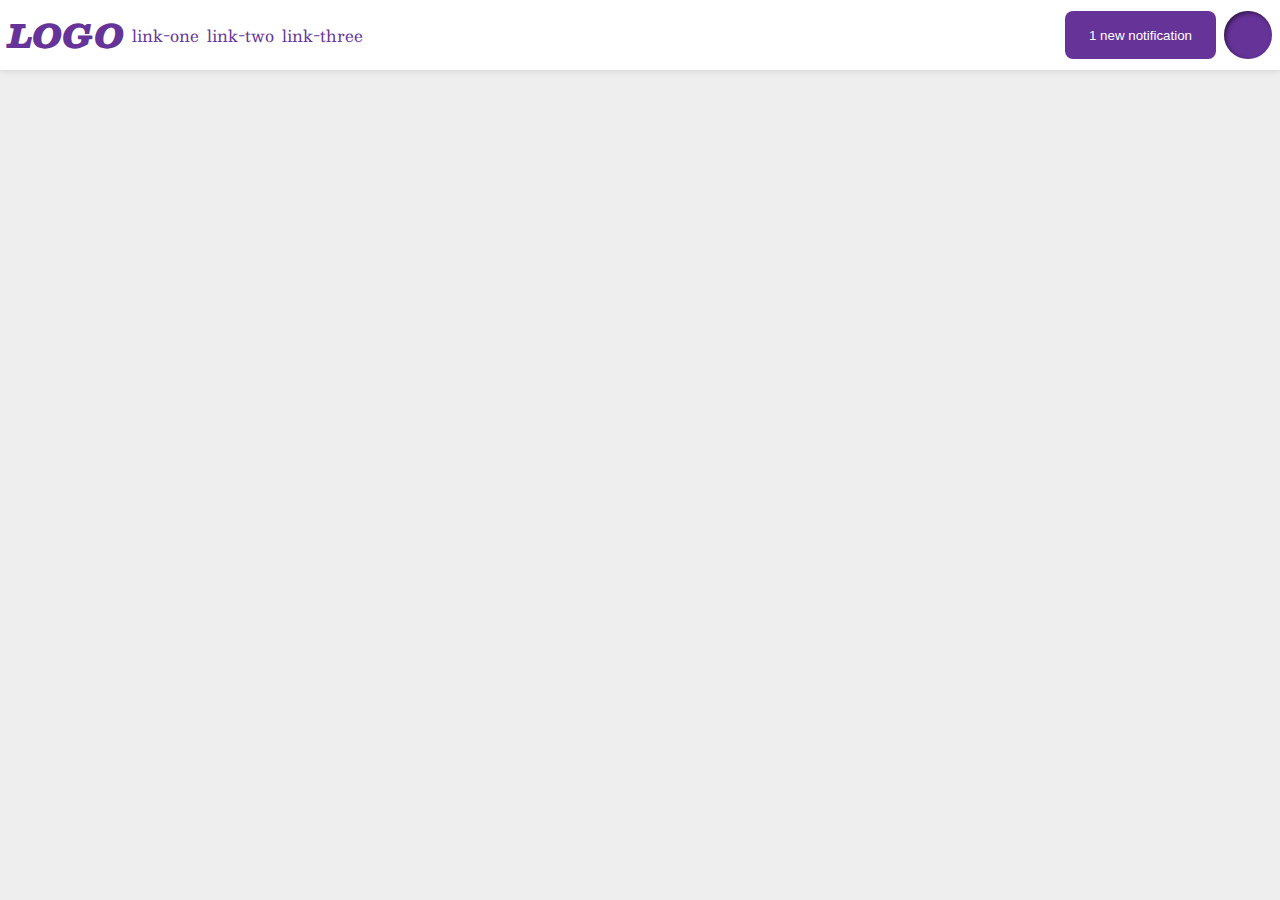
<file: foundations/flex/03-flex-header-2/index.html>
<!DOCTYPE html>
<html lang="en">
  <head>
    <meta charset="UTF-8">
    <meta http-equiv="X-UA-Compatible" content="IE=edge">
    <meta name="viewport" content="width=device-width, initial-scale=1.0">
    <title>Flex Header 2</title>
    <link rel="stylesheet" href="style.css">
  </head>
  <body>
    <div class="header">
      <div class = "left-container">
        <div class="logo">
          LOGO
        </div>
        <ul class="links">
          <li><a href="https://google.com">link-one</a></li>
          <li><a href="https://google.com">link-two</a></li>
          <li><a href="https://google.com">link-three</a></li>
        </ul>
      </div>
      <div class="right-container">
        <button class="notifications">
          1 new notification
        </button>
        <div class="profile-image"></div>
      </div>
    </div>
  </body>
</html>
</file>
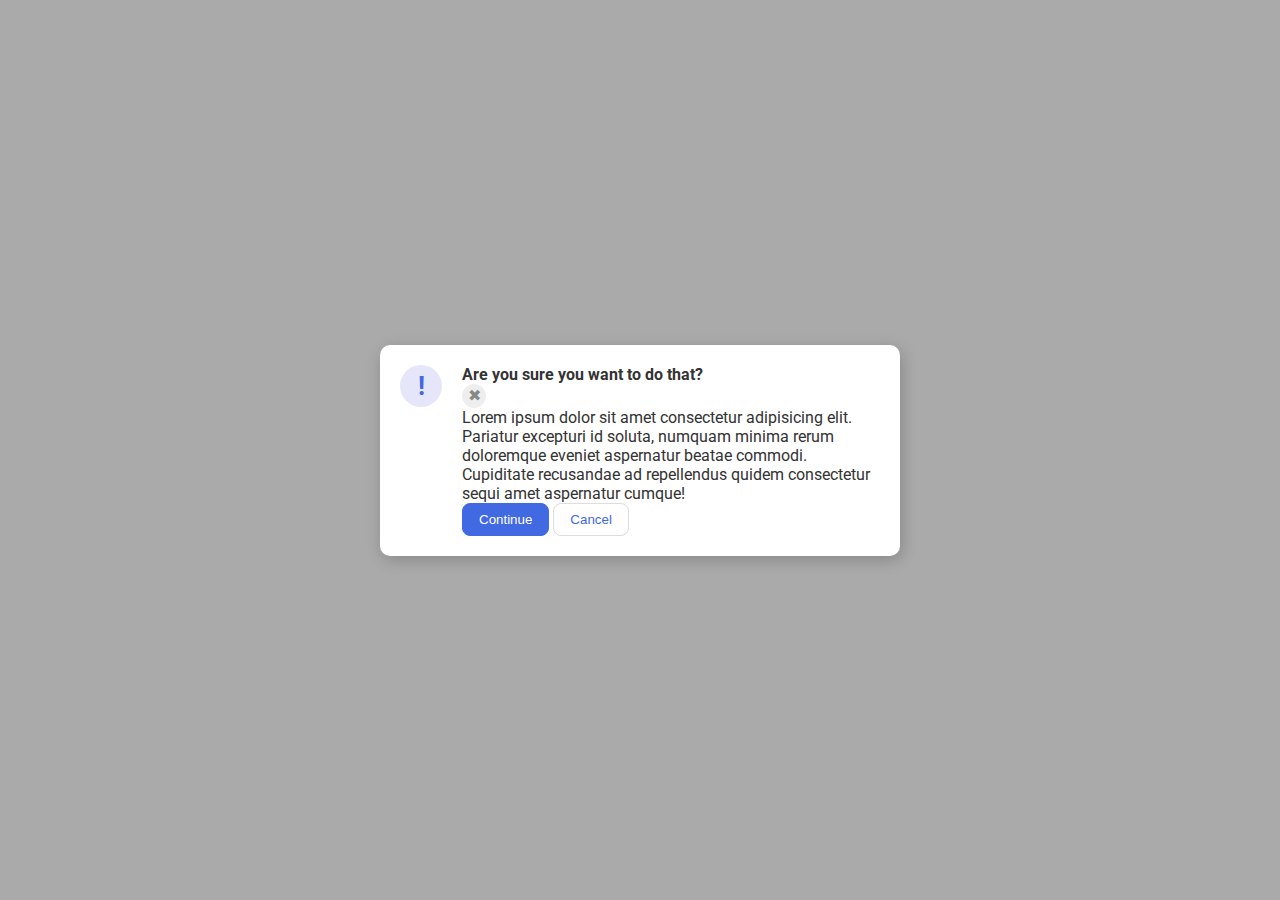
<file: foundations/flex/05-flex-modal/index.html>
<!DOCTYPE html>
<html lang="en">
  <head>
    <meta charset="UTF-8">
    <meta http-equiv="X-UA-Compatible" content="IE=edge">
    <meta name="viewport" content="width=device-width, initial-scale=1.0">
    <link rel="stylesheet" href="style.css">
    <title>Modal</title>
  </head>
  <body>
    <div class="modal">
      <div class="icon">!</div>
      <div class="container">
        <div class="header">
          Are you sure you want to do that?
          <button class="close-button">✖</button>
        </div>
        <div class="text">Lorem ipsum dolor sit amet consectetur adipisicing elit. Pariatur excepturi id soluta, numquam minima rerum doloremque eveniet aspernatur beatae commodi. Cupiditate recusandae ad repellendus quidem consectetur sequi amet aspernatur cumque!</div>
        <button class="continue">Continue</button>
        <button class="cancel">Cancel</button>
      </div>
    </div>
  </body>
</html>
</file>
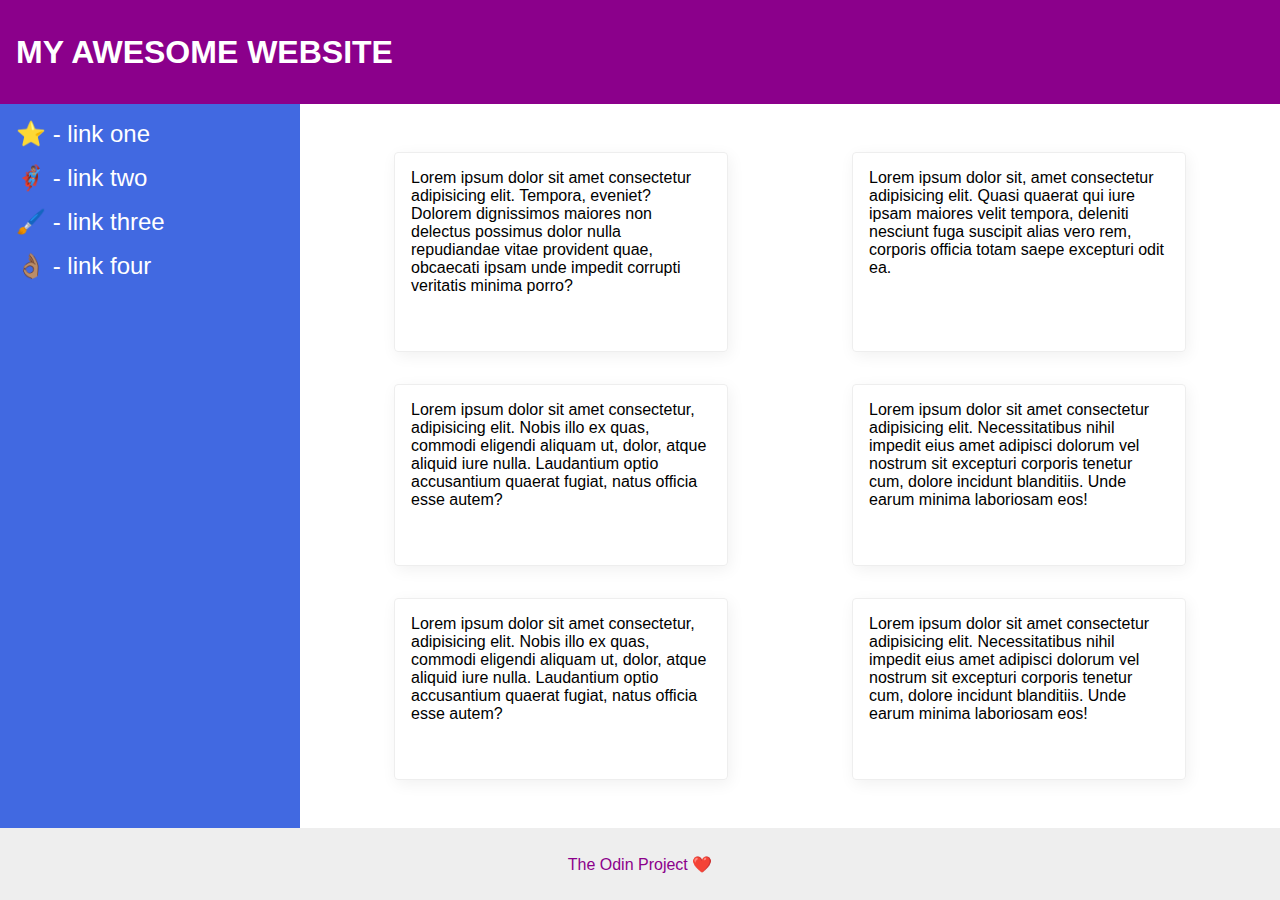
<file: foundations/flex/07-flex-layout-2/index.html>
<!DOCTYPE html>
<html lang="en">
  <head>
    <meta charset="UTF-8">
    <meta http-equiv="X-UA-Compatible" content="IE=edge">
    <meta name="viewport" content="width=device-width, initial-scale=1.0">
    <title>The Holy Grail</title>
    <link rel="stylesheet" href="style.css">
  </head>
  <body>
    <div class="header">
      MY AWESOME WEBSITE
    </div>
    <div class="content">
      <div class="sidebar">
        <ul>
          <li><a href="#">⭐ - link one</a></li>
          <li><a href="#">🦸🏽‍♂️ - link two</a></li>
          <li><a href="#">🖌️ - link three</a></li>
          <li><a href="#">👌🏽 - link four</a></li>
        </ul>
      </div>
      <div class="card-container">
        <div class="card">Lorem ipsum dolor sit amet consectetur adipisicing elit. Tempora, eveniet? Dolorem dignissimos maiores non delectus possimus dolor nulla repudiandae vitae provident quae, obcaecati ipsam unde impedit corrupti veritatis minima porro?</div>
        <div class="card">Lorem ipsum dolor sit, amet consectetur adipisicing elit. Quasi quaerat qui iure ipsam maiores velit tempora, deleniti nesciunt fuga suscipit alias vero rem, corporis officia totam saepe excepturi odit ea.</div>
        <div class="card">Lorem ipsum dolor sit amet consectetur, adipisicing elit. Nobis illo ex quas, commodi eligendi aliquam ut, dolor, atque aliquid iure nulla. Laudantium optio accusantium quaerat fugiat, natus officia esse autem?</div>
        <div class="card">Lorem ipsum dolor sit amet consectetur adipisicing elit. Necessitatibus nihil impedit eius amet adipisci dolorum vel nostrum sit excepturi corporis tenetur cum, dolore incidunt blanditiis. Unde earum minima laboriosam eos!</div>
        <div class="card">Lorem ipsum dolor sit amet consectetur, adipisicing elit. Nobis illo ex quas, commodi eligendi aliquam ut, dolor, atque aliquid iure nulla. Laudantium optio accusantium quaerat fugiat, natus officia esse autem?</div>
        <div class="card">Lorem ipsum dolor sit amet consectetur adipisicing elit. Necessitatibus nihil impedit eius amet adipisci dolorum vel nostrum sit excepturi corporis tenetur cum, dolore incidunt blanditiis. Unde earum minima laboriosam eos!</div>
      </div>
    </div>  
    <div class="footer">
      The Odin Project ❤️
    </div>
  </body>
</html>
</file>
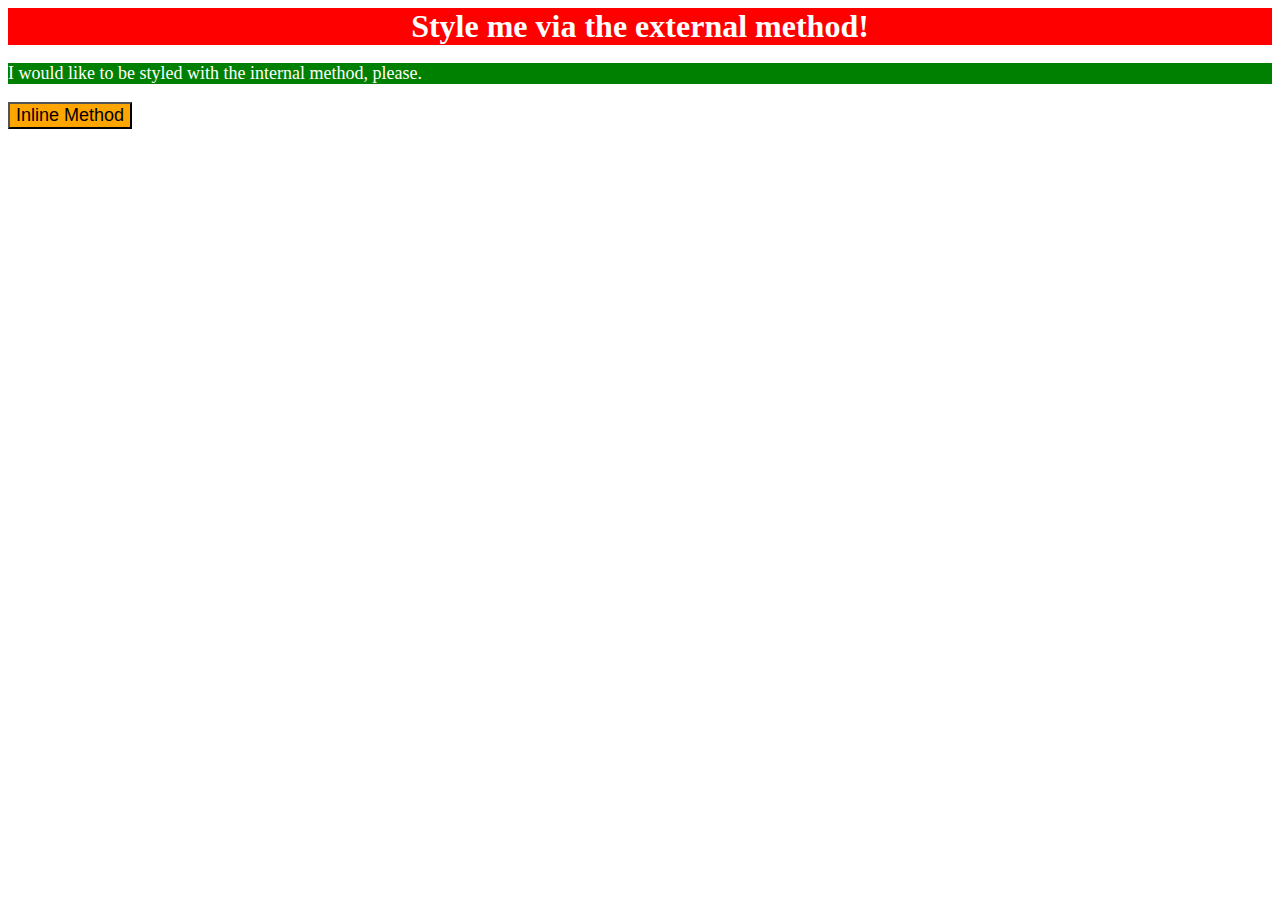
<file: foundations/intro-to-css/01-css-methods/index.html>
<!DOCTYPE html>
<html lang="en">
  <head>
    <meta charset="UTF-8">
    <meta http-equiv="X-UA-Compatible" content="IE=edge">
    <meta name="viewport" content="width=device-width, initial-scale=1.0">
    <link rel="stylesheet" href="style.css">
    <title>Methods for Adding CSS</title>
    <style>
      p{
        background-color: green;
        color: white;
        font-size: 18px;
      }
    </style>
  </head>
  <body>
    <div>Style me via the external method!</div>
    <p>I would like to be styled with the internal method, please.</p>
    <button style="background-color:orange; font-size:18px" >Inline Method</button>
  </body>
</html>
</file>
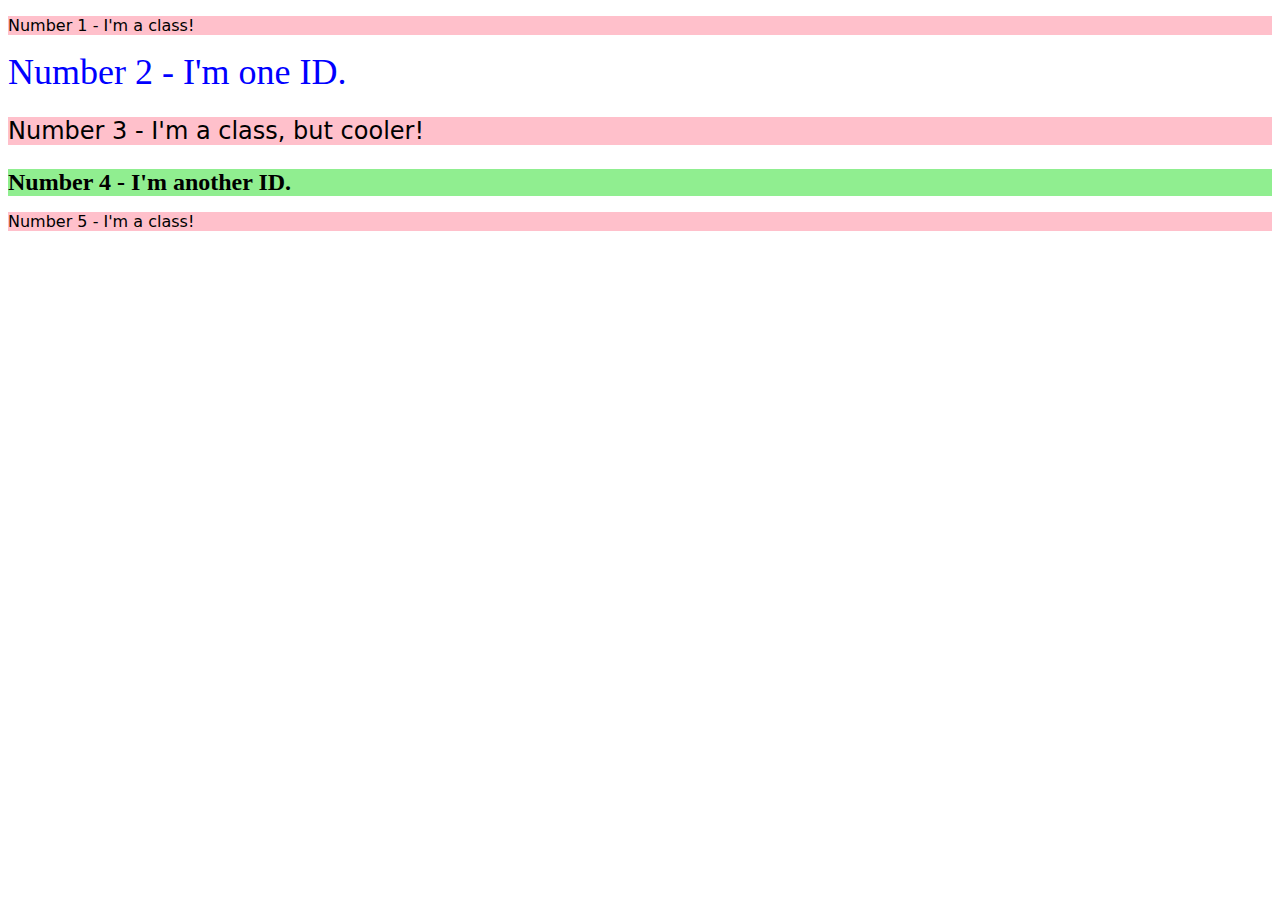
<file: foundations/intro-to-css/02-class-id-selectors/index.html>
<!DOCTYPE html>
<html lang="en">
  <head>
    <meta charset="UTF-8">
    <meta http-equiv="X-UA-Compatible" content="IE=edge">
    <meta name="viewport" content="width=device-width, initial-scale=1.0">
    <title>Class and ID Selectors</title>
    <link rel="stylesheet" href="style.css">
  </head>
  <body>
    <p class="num1 odd">Number 1 - I'm a class!</p>
    <div id="num2">Number 2 - I'm one ID.</div>
    <p class="num3 odd">Number 3 - I'm a class, but cooler!</p>
    <div id="num4">Number 4 - I'm another ID.</div>
    <p class="num5 odd">Number 5 - I'm a class!</p>
  </body>
</html>
</file>
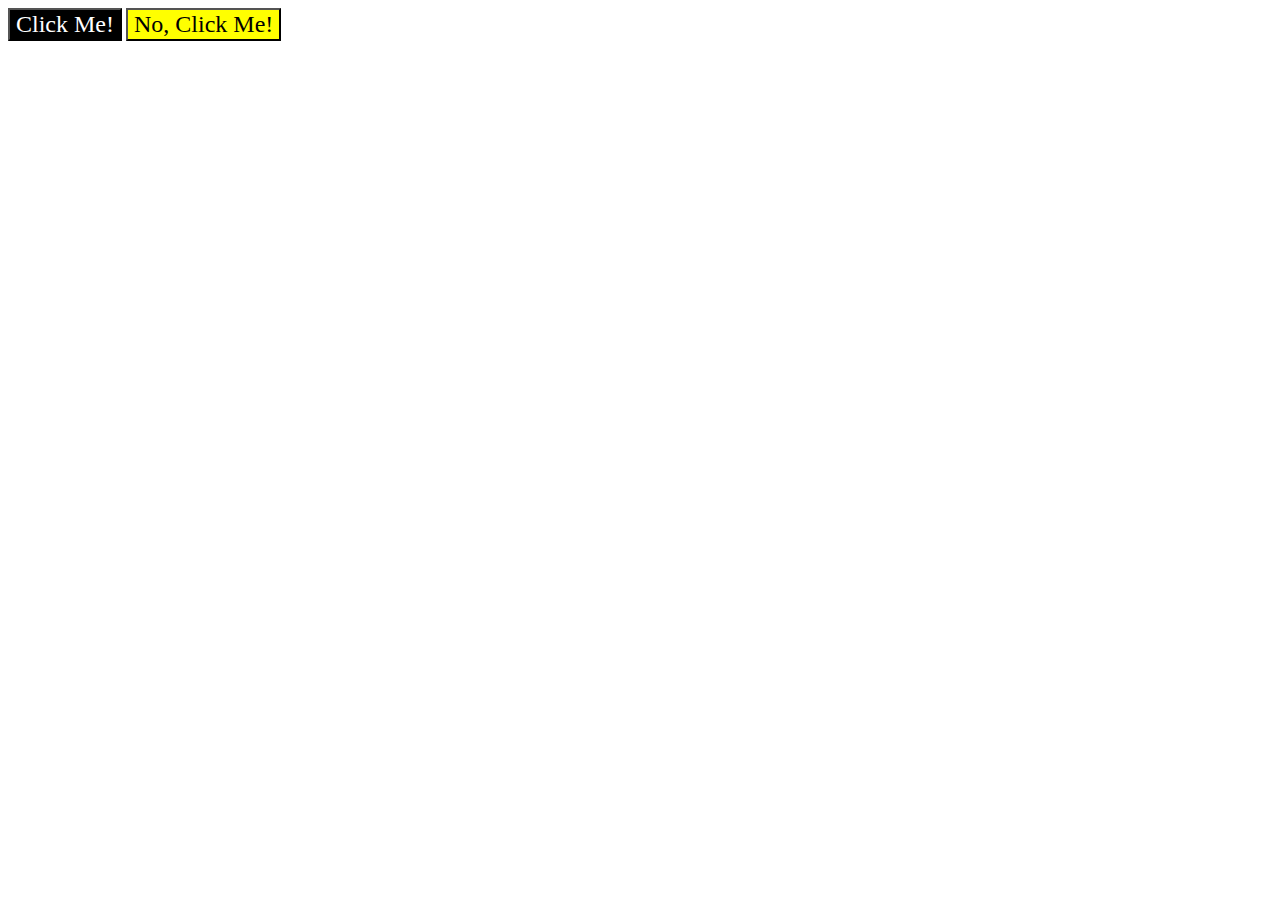
<file: foundations/intro-to-css/03-grouping-selectors/index.html>
<!DOCTYPE html>
<html lang="en">
  <head>
    <meta charset="UTF-8">
    <meta http-equiv="X-UA-Compatible" content="IE=edge">
    <meta name="viewport" content="width=device-width, initial-scale=1.0">
    <title>Grouping Selectors</title>
    <link rel="stylesheet" href="style.css">
  </head>
  <body>
    <button class="button1">Click Me!</button>
    <button class="button2">No, Click Me!</button>
  </body>
</html>
</file>
<file: foundations/flex/03-flex-header-2/style.css>
/* this is some magical font-importing.  
you'll learn about it later. */
@import url('https://fonts.googleapis.com/css2?family=Besley:ital,wght@0,400;1,900&display=swap');

body {
  margin: 0;
  background: #eee;
  font-family: Besley, serif;
}

.header {
  background: white;
  border-bottom: 1px solid #ddd;
  box-shadow: 0 0 8px rgba(0,0,0,.1);
  padding:8px;
  display:flex;
  justify-content: space-between;
  align-items: center;
}

.profile-image {
  background: rebeccapurple;
  box-shadow: inset 2px 2px 4px rgba(0,0,0,.5);
  border-radius: 50%;
  width: 48px;
  height: 48px;
}

.logo {
  color: rebeccapurple;
  font-size: 32px;
  font-weight: 900;
  font-style: italic;
}

.left-container{
  display: flex;
  justify-content: space-around;
  align-items: center;
  gap:8px;
}

.right-container{
  display:flex;
  gap:8px;
}

button {
  border: none;
  border-radius: 8px;
  background: rebeccapurple;
  color: white;
  padding: 8px 24px;
  
}

a {
  /* this removes the line under our links */
  text-decoration: none;
  color: rebeccapurple;
}

ul {
  list-style-type: none;
  margin:0;
  padding:0;
  gap:8px;
  display:flex;
}
</file>
<file: foundations/flex/05-flex-modal/style.css>
@import url('https://fonts.googleapis.com/css2?family=Roboto:wght@400;700&display=swap');

html, body {
  height: 100%;
}

body {
  font-family: Roboto, sans-serif;
  margin: 0;
  background: #aaa;
  color: #333;
  /* I'll give you this one for free lol */
  display: flex;
  align-items: center;
  justify-content: center;
}

.modal {
  background: white;
  width: 480px;
  border-radius: 10px;
  box-shadow: 2px 4px 16px rgba(0,0,0,.2);
  padding: 20px;
  display:flex;
  gap: 20px;
}

.icon {
  color: royalblue;
  font-size: 26px;
  font-weight: 700;
  background: lavender;
  width: 42px;
  height: 42px;
  border-radius: 50%;
  display: flex;
  align-items: center;
  justify-content: center;
}

.close-button {
  background: #eee;
  border-radius: 50%;
  color: #888;
  font-weight: 400;
  font-size: 16px;
  height: 24px;
  width: 24px;
  display: flex;
  align-items: center;
  justify-content: center;
  border: 1px solid #eee;
  padding: 0;
}

button {
  cursor: pointer;
  padding: 8px 16px;
  border-radius: 8px;
}

button.continue {
  background: royalblue;
  border: 1px solid royalblue;
  color: white;
}

button.cancel {
  background: white;
  border: 1px solid #ddd;
  color: royalblue;
}

.header{
  font-weight:bold;
}
.icon{
  flex-shrink:0;
}
.content{
  display:flex;
  flex-direction:column;
  gap: 10px;
}

.header-button{
  display:flex;
  justify-content:space-between;
}
</file>
<file: foundations/flex/07-flex-layout-2/style.css>
body {
  font-family: -apple-system, BlinkMacSystemFont, 'Segoe UI', Roboto, Oxygen, Ubuntu, Cantarell, 'Open Sans', 'Helvetica Neue', sans-serif;
  margin: 0;
  min-height: 100vh;
  display:flex;
  flex-direction: column;
  
}

.header {
  height: 72px;
  background: darkmagenta;
  color: white;
  font-weight: 900;
  padding:16px;
  font-size:32px;
  display: flex;
  align-items: center;
}

.footer {
  height: 72px;
  background: #eee;
  color: darkmagenta;
  display:flex;
  justify-content: center;
  align-items: center;
}

.sidebar {
  width: 300px;
  background: royalblue;
  box-sizing: border-box;
  display:flex;
  flex-shrink: 0;
  padding: 16px;
}
ul{
  margin: 0;
  padding:0;
}

li{
  list-style-type:none;
  margin-bottom: 16px;
}
a{
  font-size: 24px;
  color: white;
  text-decoration: none;
}
.card {
  border: 1px solid #eee;
  box-shadow: 2px 4px 16px rgba(0,0,0,.06);
  border-radius: 4px;
  padding:16px;
  width:300px;
}

.content{
  display: flex;
  flex:1;
}
.card-container{
  display:flex;
  flex-wrap:wrap;
  justify-content: space-around;
  padding: 48px;
  gap: 32px;
}
</file>
<file: foundations/intro-to-css/01-css-methods/style.css>
div{
   background-color: red; 
   color: white;
   text-align: center;
   font-size: 32px;
   font-weight:bold;
}
</file>
<file: foundations/intro-to-css/02-class-id-selectors/style.css>
/* Add CSS Styling */

.odd{
    background-color: rgb(255, 192, 203);
    font-family:'Verdana', 'DejaVu Sans', 'sans-serif';
}

#num2{
    color: #0000ff;
    font-size: 36px;
}

.num3{
    font-size:24px;
}

#num4{
    background-color: rgb(144, 238, 144);
    font-weight: bold;
    font-size: 24px;
}
</file>
<file: foundations/intro-to-css/03-grouping-selectors/style.css>
/* Add CSS Styling */

.button1{
    background-color: black;
    color: white;
}

.button2{
    background-color: yellow;
}

button{
    font-size: 24px;
    font-family:' Helvetic', 'Times New Roman','sans-serif';
}
</file>
